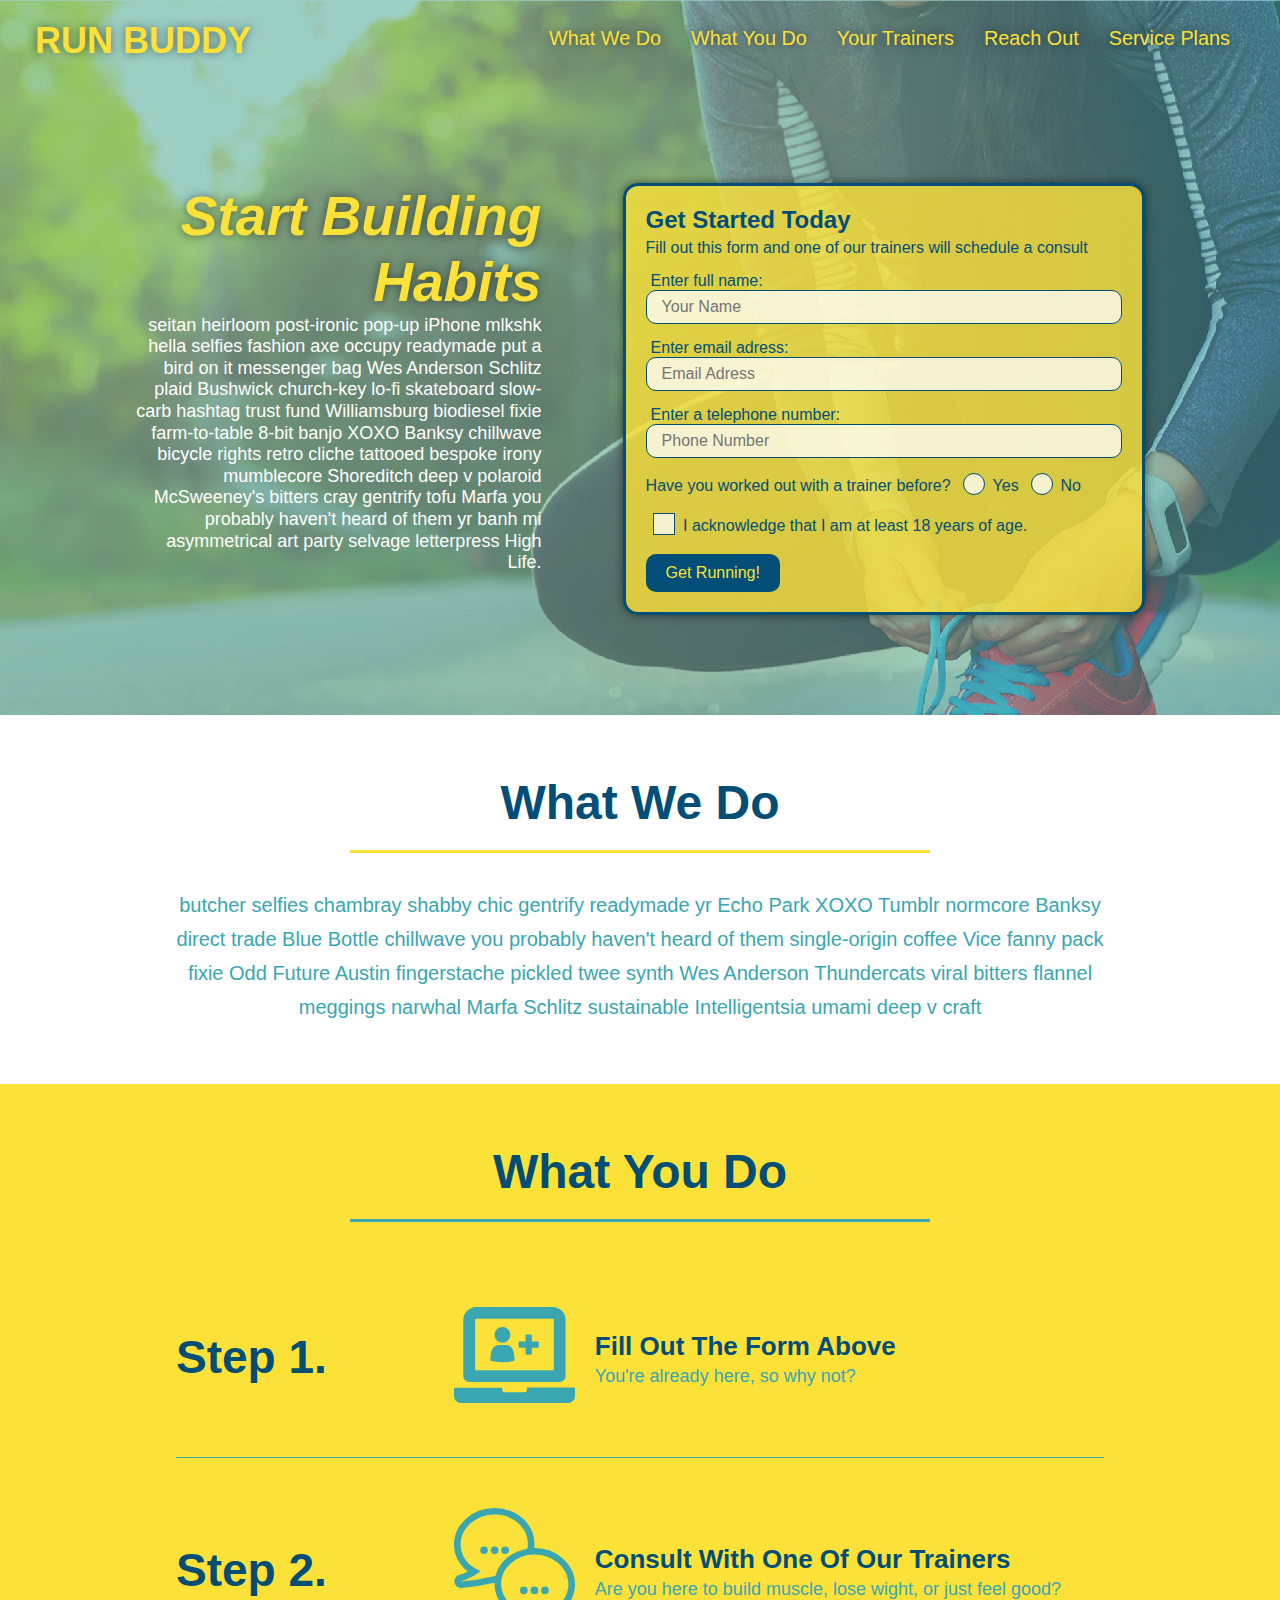
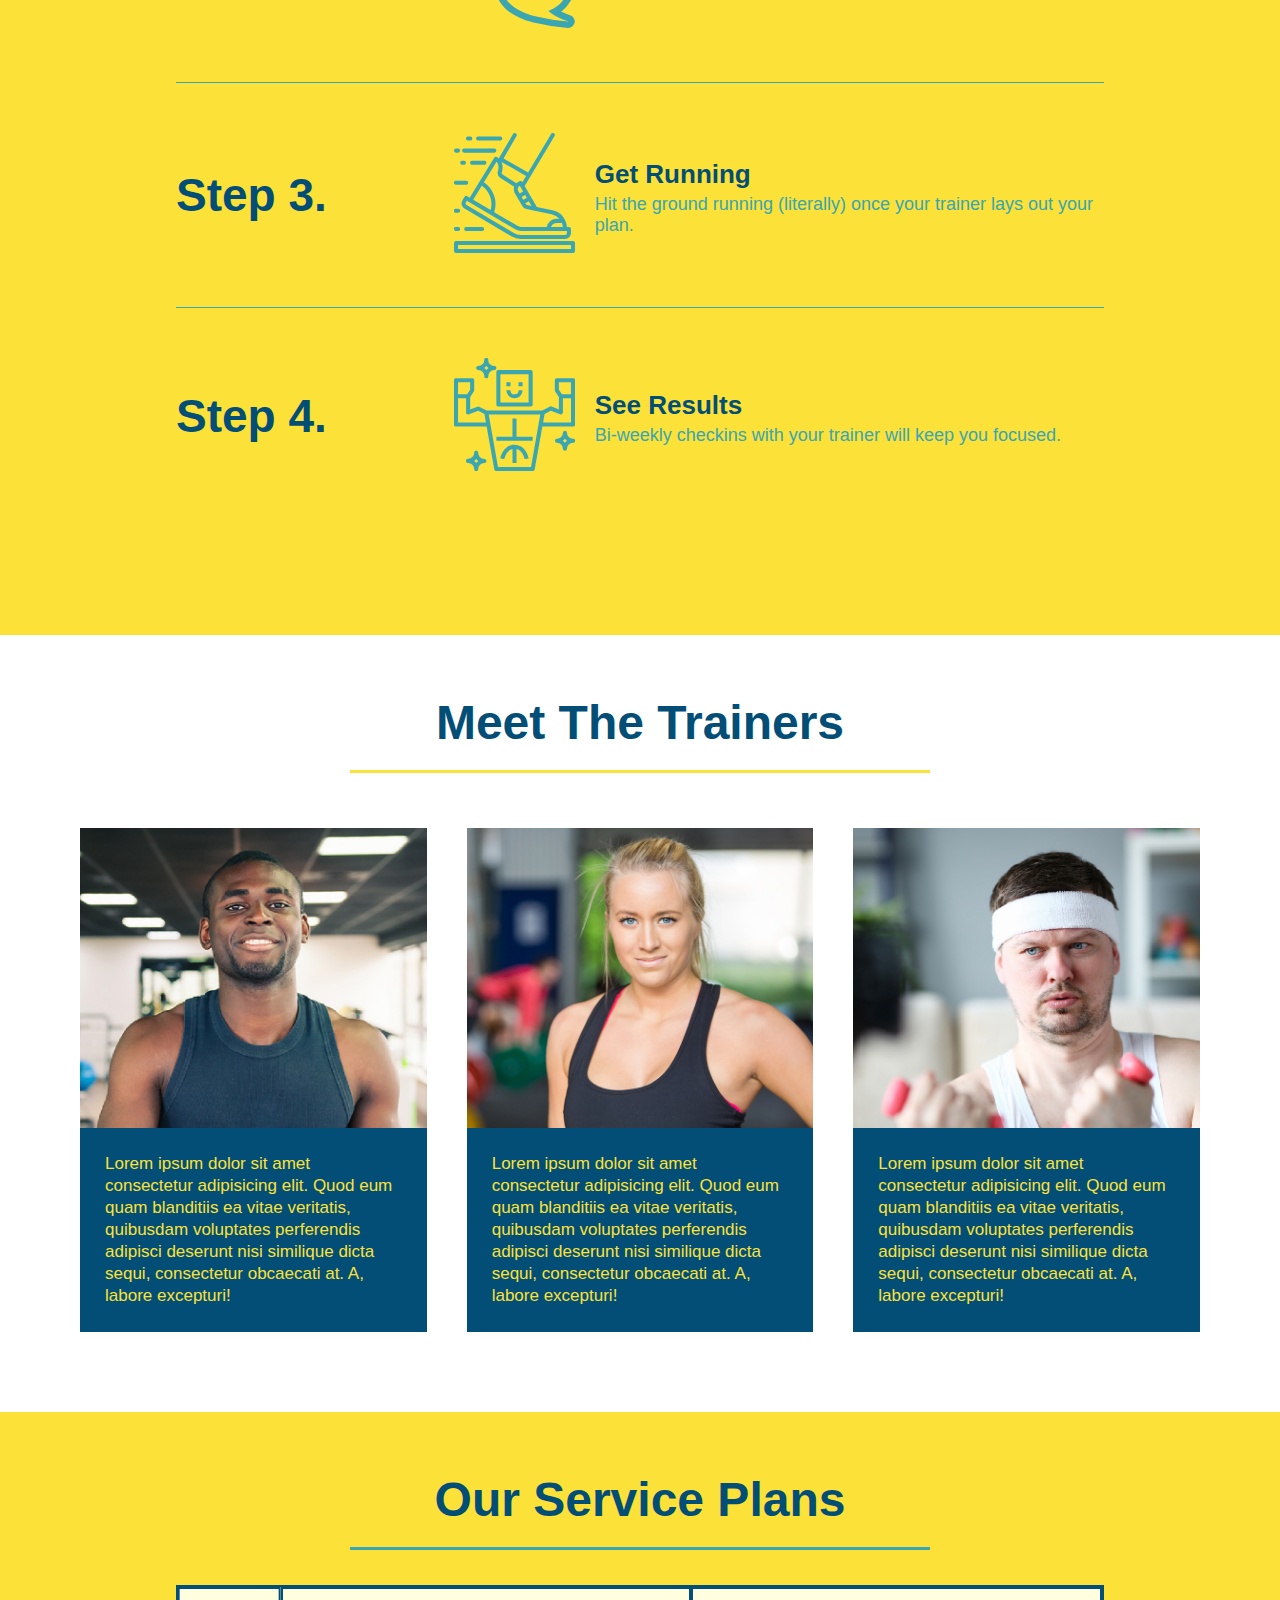
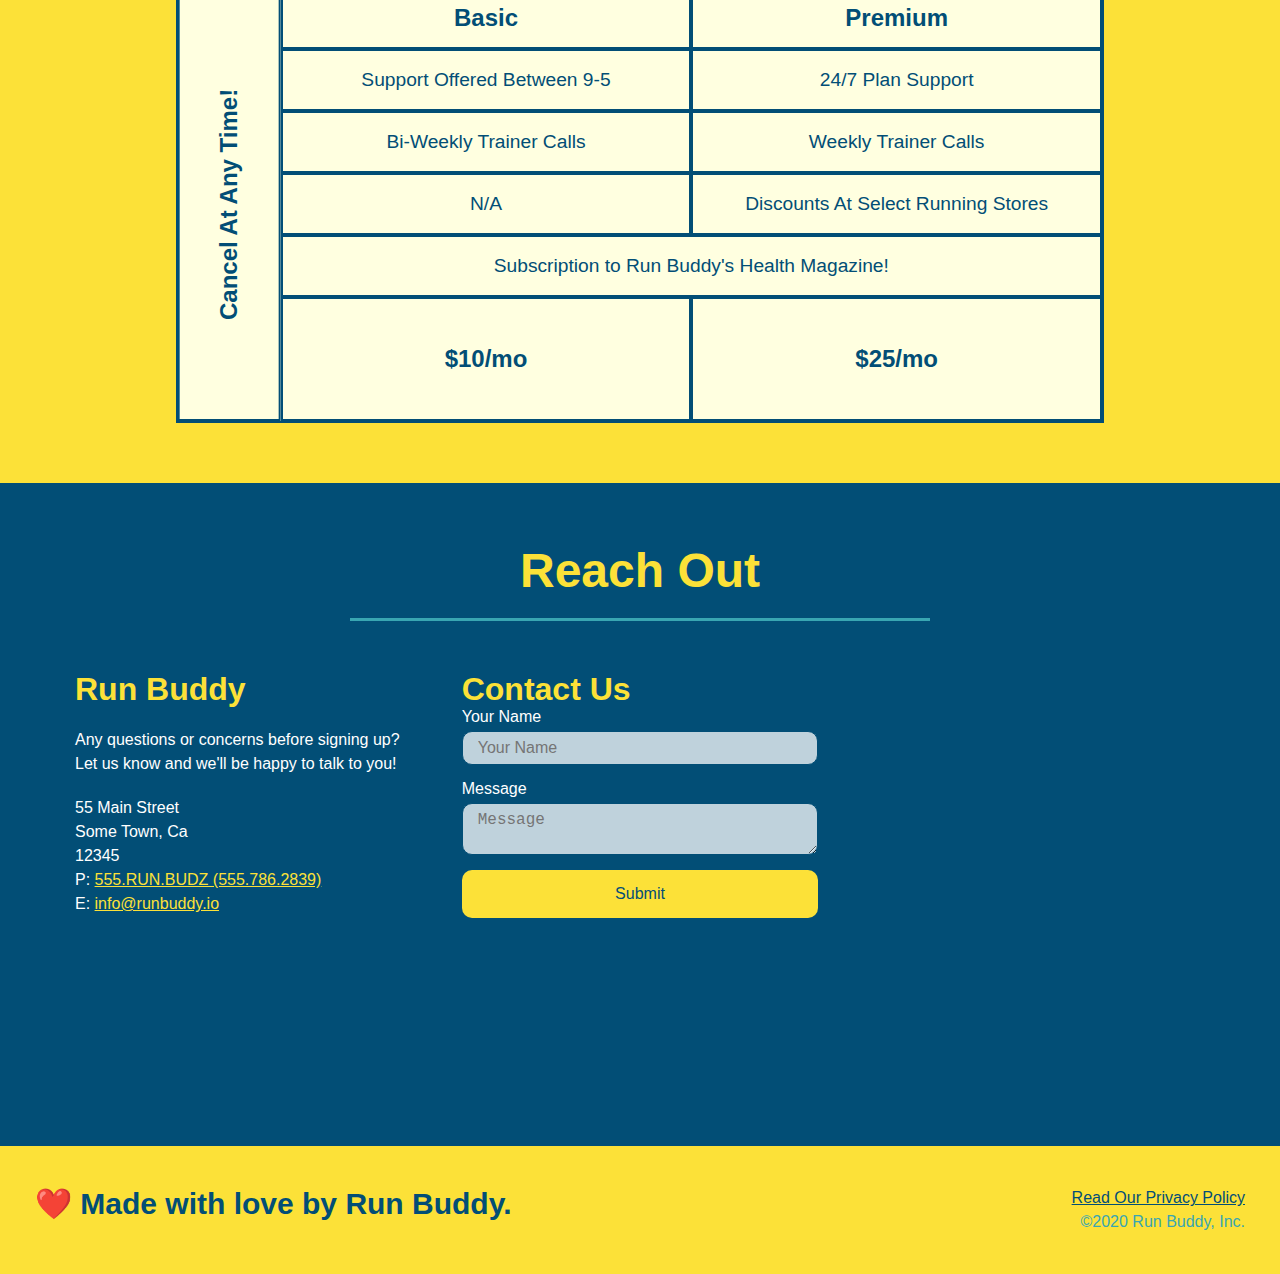
<file: index.html>
<!DOCTYPE html>
<html lang="en">
    <head>
        <meta charset="UTF-8" />
        <meta name="viewport" content="width=device-width, initial-scale=1.0" />
        <link rel="stylesheet" href="./assets/css/style.css" />
        <title>Run Buddy</title>
    </head>
    <body>
        <!-- navigation -->
        <header>
            <h1>
                <a href="index.html">RUN BUDDY</a>
            </h1>
            <nav>
                <!-- Unordered list element-->
                <ul>
                    <!-- List item element -->
                    <li>
                        <!-- Anchor element -->
                        <a href="#what-we-do">What We Do</a>
                    </li>
                    <li>
                        <a href="#what-you-do">What You Do</a>
                    </li>
                    <li>
                        <a href="#your-trainers">Your Trainers</a>
                    </li>
                    <li>
                        <a href="#reach-out">Reach Out</a>
                    </li>
                    <li>
                        <a href="#service-plans">Service Plans</a>
                    </li>
                </ul>
            </nav>
        </header>

        <!-- hero/jumbotron -->
        <section class="hero">
            <div class="hero-cta">
                <h2>Start Building Habits</h2>
                <p>
                    seitan heirloom post-ironic pop-up iPhone mlkshk hella selfies fashion axe occupy readymade put a bird on it messenger bag Wes Anderson Schlitz plaid Bushwick church-key lo-fi skateboard slow-carb hashtag trust fund Williamsburg biodiesel fixie farm-to-table 8-bit banjo XOXO Banksy chillwave bicycle rights retro cliche tattooed bespoke irony mumblecore Shoreditch deep v polaroid McSweeney's bitters cray gentrify tofu Marfa you probably haven't heard of them yr banh mi asymmetrical art party selvage letterpress High Life.
                </p>
            </div>

            <div class="hero-form">
                <h3>Get Started Today</h3>
                <p>Fill out this form and one of our trainers will schedule a consult</p>
                <form>
                  <label for="name">Enter full name:</label>
                  <input type="text" placeholder="Your Name" name="name" id="name" class="form-input" />
                  <label for="email">Enter email adress:</label>
                  <input type="email" placeholder="Email Adress" name="email" id="email" class="form-input" />
                  <label for="phone">Enter a telephone number:</label>
                  <input type="tel" placeholder="Phone Number" name="phone" id="phone" class="form-input"/>
                  <p>
                    Have you worked out with a trainer before?
                    <span class="radio-wrapper">
                        <input type="radio" name="trainer-confirm" id="trainer-yes" />
                        <label for="trainer-yes">Yes</label> 
                    </span>
                    <span class="radio-wrapper">
                        <input type="radio" name="trainer-confirm" id="trainer-no" />
                        <label for="trainer-no">No</label>
                    </span>
                  </p>
                  <p>
                    <span class="checkbox-wrapper">
                        <input type="checkbox" name="age-confirm" id="checkbox" />
                        <label for="checkbox">I acknowledge that I am at least 18 years of age.</label>
                    </span>
                </p>
                <button type="submit">
                    Get Running!
                </button>
            </form>
            </div>
        </section>
        <!-- end header -->

        <!-- "what we do" section -->
        <section id="what-we-do" class="intro">
            <div class="flex-row">
                <h2 class="section-title primary-border">
                    What We Do
                </h2>
            </div>
            <div class="flex-row">
                <p>
                    butcher selfies chambray shabby chic gentrify readymade yr Echo Park XOXO Tumblr normcore Banksy direct trade Blue Bottle chillwave you probably haven't heard of them single-origin coffee Vice fanny pack fixie Odd Future Austin fingerstache pickled twee synth Wes Anderson Thundercats viral bitters flannel meggings narwhal Marfa Schlitz sustainable Intelligentsia umami deep v craft
                </p>
            </div>
        </section>
        <!-- end "what we do" -->
        
        <!-- "what you do" section -->
        <section id="what-you-do" class="steps">
            <div class="flex-row">
                <h2 class="section-title secondary-border">
                    What You Do
                </h2>
            </div>

            <div class="step">
                <h3>Step 1.</h3>
                <div class="step-info">
                    <div class="step-img">
                      <img src="./assets/images/step-1.svg" alt="" />
                    </div>  
                    <div class="step-text">
                        <h4>Fill Out The Form Above</h4>
                        <p>You're already here, so why not?</p>
                    </div>
                </div>
            </div>

            <div class="step">
                <h3>Step 2.</h3>
                <div class="step-info">
                    <div class="step-img">
                        <img src="./assets/images/step-2.svg" alt="" />
                    </div>  
                    <div class="step-text">
                        <h4>Consult With One Of Our Trainers</h4>
                        <p>Are you here to build muscle, lose wight, or just feel good?</p>
                    </div>
                </div>
            </div>

            <div class="step">
                <h3>Step 3.</h3>
                <div class="step-info">
                    <div class="step-img">
                        <img src="./assets/images/step-3.svg" alt="" />
                    </div>  
                    <div class="step-text">
                        <h4>Get Running</h4>
                        <p>Hit the ground running (literally) once your trainer lays out your plan.</p>
                    </div>
                </div>
            </div>

            <div class="step">
                <h3>Step 4.</h3>
                <div class="step-info">
                    <div class="step-img">
                        <img src="./assets/images/step-4.svg" alt="" />
                    </div>  
                    <div class="step-text">
                        <h4>See Results</h4>
                        <p>Bi-weekly checkins with your trainer will keep you focused.</p>
                    </div>
                </div>
            </div>
        </section>
        <!-- end "what you do" -->

        <!-- "meet the trainers" section-->
        <section id="your-trainers">
            <div class="flex-row">
                <h2 class="section-title primary-border">
                    Meet The Trainers
                </h2>
            </div>
        <div class="trainers">
            <!-- first trainer bio -->
            <article class="trainer">
                <div class="trainer-img trainer-1">
                    <div>
                        <h3>Arron Stephens</h3>
                        <h4>Speed / Strength</h4>
                    </div>
                </div>
                <div class="trainer-bio">
                    <h3>Arron Stephens</h3>
                    <h4>Speed / Strength</h4>
                    <p>Lorem ipsum dolor sit amet consectetur adipisicing elit. Quod eum quam blanditiis ea vitae veritatis, quibusdam voluptates perferendis adipisci deserunt nisi similique dicta sequi, consectetur obcaecati at. A, labore excepturi!</p>
                </div>
            </article>
            <!-- second trainer bio -->
            <article class="trainer">
                <div class="trainer-img trainer-2">
                    <div>
                        <h3>Joanna Gill</h3>
                        <h4>Endurance</h4>
                    </div>
                </div>
                <div class="trainer-bio">
                    <h3>Joanna Gill</h3>
                    <h4>Endurance</h4>
                    <p>Lorem ipsum dolor sit amet consectetur adipisicing elit. Quod eum quam blanditiis ea vitae veritatis, quibusdam voluptates perferendis adipisci deserunt nisi similique dicta sequi, consectetur obcaecati at. A, labore excepturi!</p>
                </div>
            </article>
            <!-- third trainer bio -->
            <article class="trainer">
                <div class="trainer-img trainer-3">
                    <div>
                        <h3>Harry "the Headband" Smith</h3>
                        <h4>Strength</h4>
                    </div>
                </div>
                <div class="trainer-bio">
                    <h3>Harry "the Headband" Smith</h3>
                    <h4>Strength</h4>
                    <p>Lorem ipsum dolor sit amet consectetur adipisicing elit. Quod eum quam blanditiis ea vitae veritatis, quibusdam voluptates perferendis adipisci deserunt nisi similique dicta sequi, consectetur obcaecati at. A, labore excepturi!</p>
                </div>
            </article>
        </div>
        </section>
        <!-- end "meet the trainers" -->

        <!-- "service plan" section -->
        <section id="service-plans" class="services">
            <h2 class="section-title secondary-border">
                Our Service Plans
            </h2>
            <div class="service-grid-wrapper">
                <div class="service-grid-container">
                    <!-- Headers -->
                    <div class="service-grid-item grid-head basic">
                        Basic
                    </div>

                    <div class="service-grid-item grid-head premium">
                        Premium
                    </div>

                    <!-- Body -->
                    <div class="service-grid-item basic">
                        Support Offered Between 9-5
                    </div>

                    <div class="service-grid-item premium">
                        24/7 Plan Support
                    </div>
                      
                    <div class="service-grid-item basic">
                        Bi-Weekly Trainer Calls
                    </div>
                      
                    <div class="service-grid-item premium">
                        Weekly Trainer Calls
                    </div>
                      
                    <div class="service-grid-item basic">
                        N/A
                    </div>
                      
                    <div class="service-grid-item premium">
                        Discounts At Select Running Stores
                    </div>
                      
                    <div class="service-grid-item both">
                        Subscription to Run Buddy's Health Magazine!
                    </div>
                      
                    <div class="service-grid-item grid-price basic">
                        $10/mo
                    </div>
                    
                    <div class="service-grid-item grid-price premium">
                        $25/mo
                    </div>
                      
                    <div class="service-grid-item cancel">
                        Cancel At Any Time!
                    </div>
                      

                </div> <!-- div service-grid-container -->
            </div> <!-- div service-grid-wrapper -->
        </section>

        <!-- "reach out" section-->
        <section id="reach-out" class="info">
            <div class="flex-row">
                <h2 class="section-title secondary-border">
                    Reach Out
                </h2>
            </div>
            
            <div class="contact-info">
                <div>
                  <h3>Run Buddy</h3>
                  <p>
                    Any questions or concerns before signing up?
                    <br />
                    Let us know and we'll be happy to talk to you!
                  </p>
              
                  <address>
                    55 Main Street <br />
                    Some Town, Ca <br />
                    12345 <br />
                    P: <a href="tel:555.786.2839">555.RUN.BUDZ (555.786.2839)</a><br />
                    E: <a href="mailto://info@runbuddy.io">info@runbuddy.io</a>
                  </address>
                </div>

                <div class="contact-form">
                    <h3>Contact Us</h3>
                    <form>
                      <label for="contact-name">Your Name</label>
                      <input type="text" id="contact-name" placeholder="Your Name" />
                
                      <label for="contact-message">Message</label>
                      <textarea id="contact-message" placeholder="Message"></textarea>
                
                      <button type="submit">Submit</button>
                    </form>
                  </div>
                
                  <iframe
                    src="https://www.google.com/maps/embed?pb=!1m14!1m12!1m3!1d12182.30520634488!2d-74.0652613!3d40.2407219!2m3!1f0!2f0!3f0!3m2!1i1024!2i768!4f13.1!5e0!3m2!1sen!2sus!4v1561060983193!5m2!1sen!2sus"
                    frameborder="0" style="border:0" allowfullscreen></iframe>
                </div>
        </section>
        <!-- end "reach out" -->

        <!-- footer -->
        <footer>
            <h2>❤️ Made with love by Run Buddy.</h2>
            <div>
                <a href="./privacy-policy.html">Read Our Privacy Policy</a><br />
                &copy;2020 Run Buddy, Inc.
            </div>
        </footer>
        <!-- footer end -->
    </body>
</html>
</file>
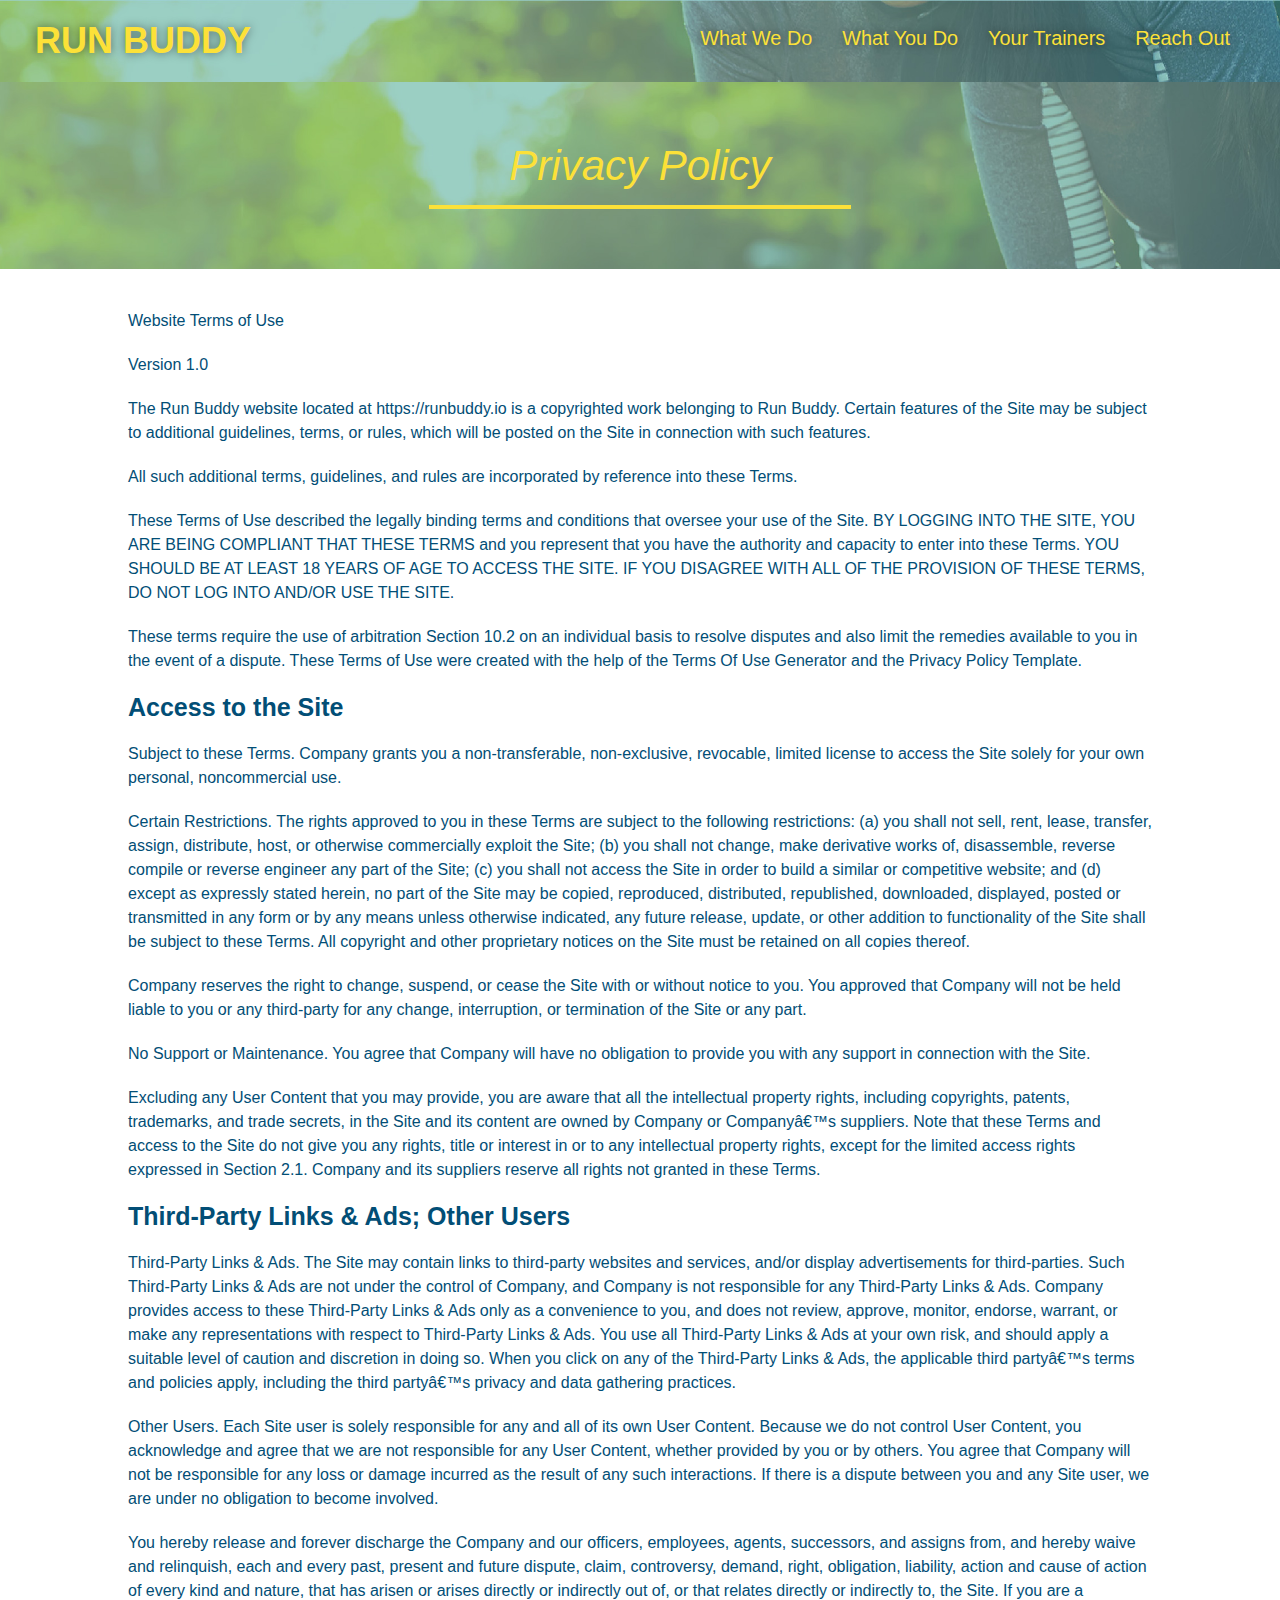
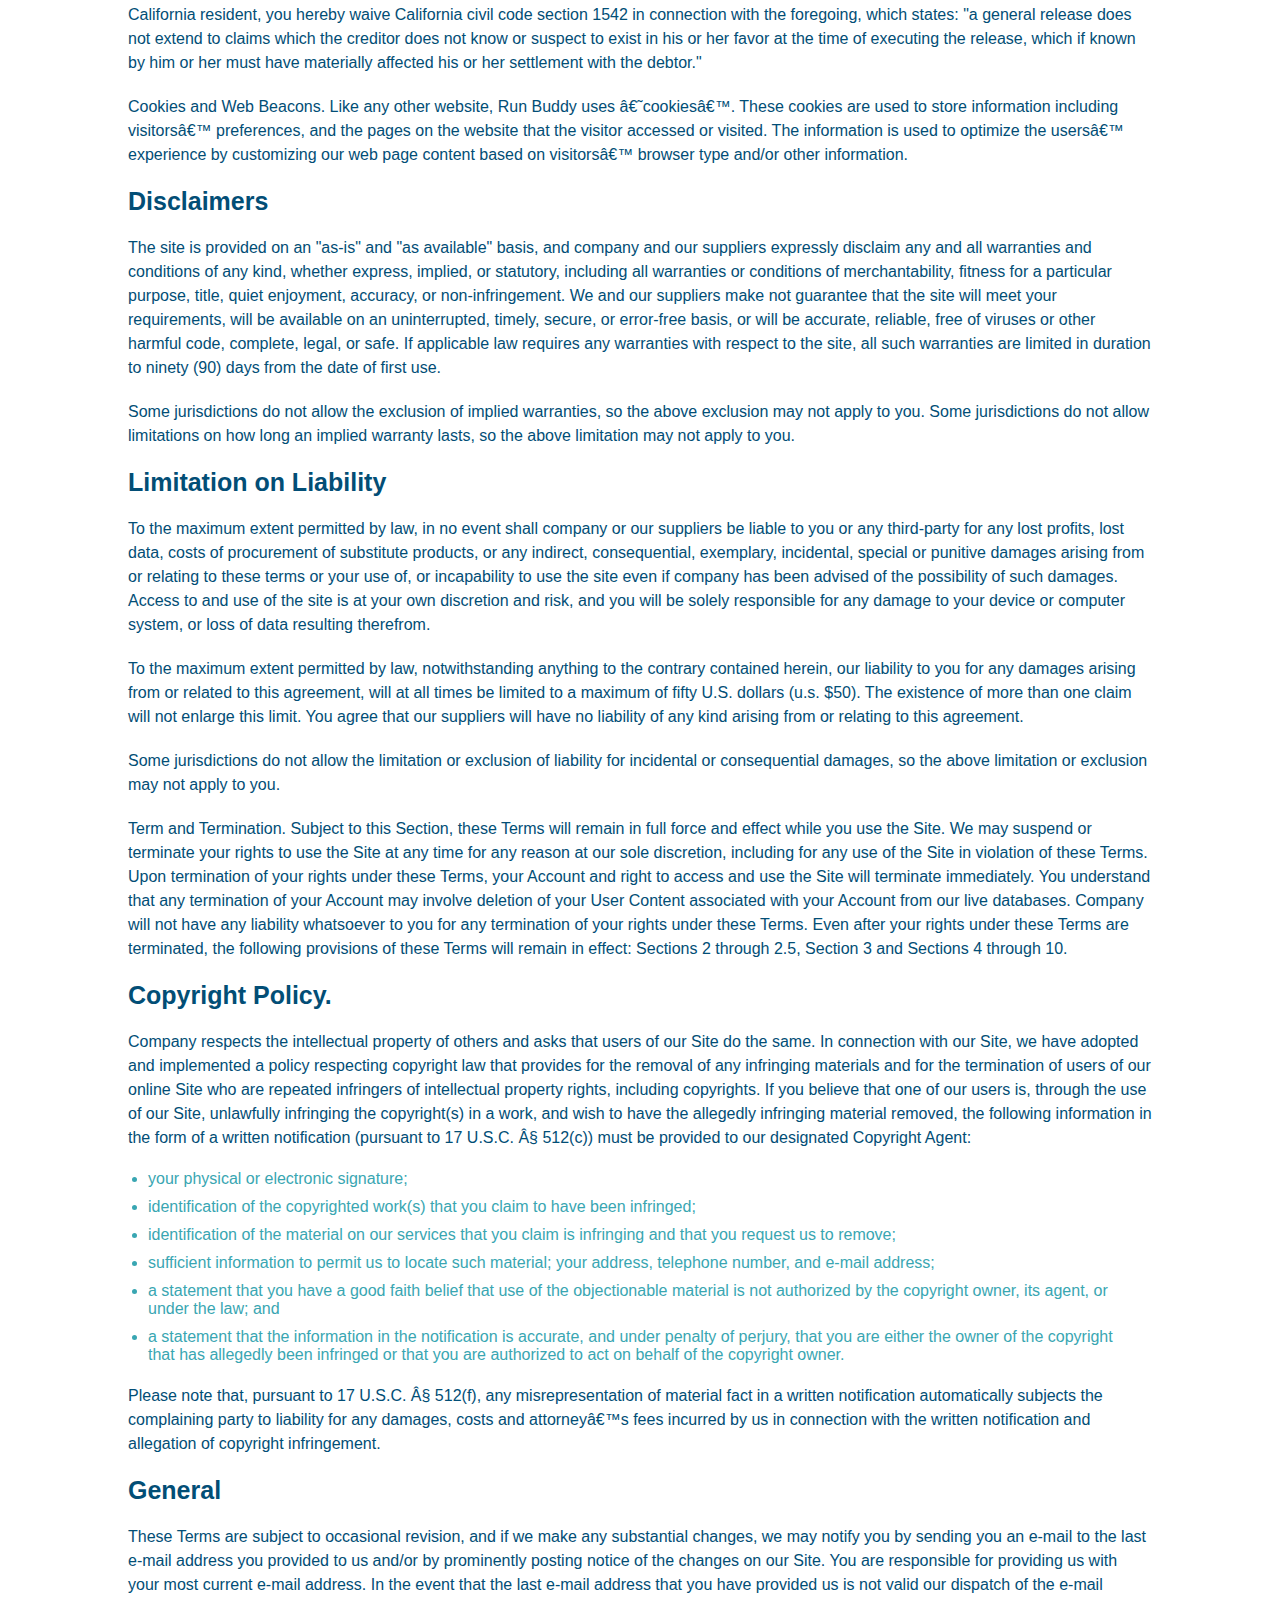
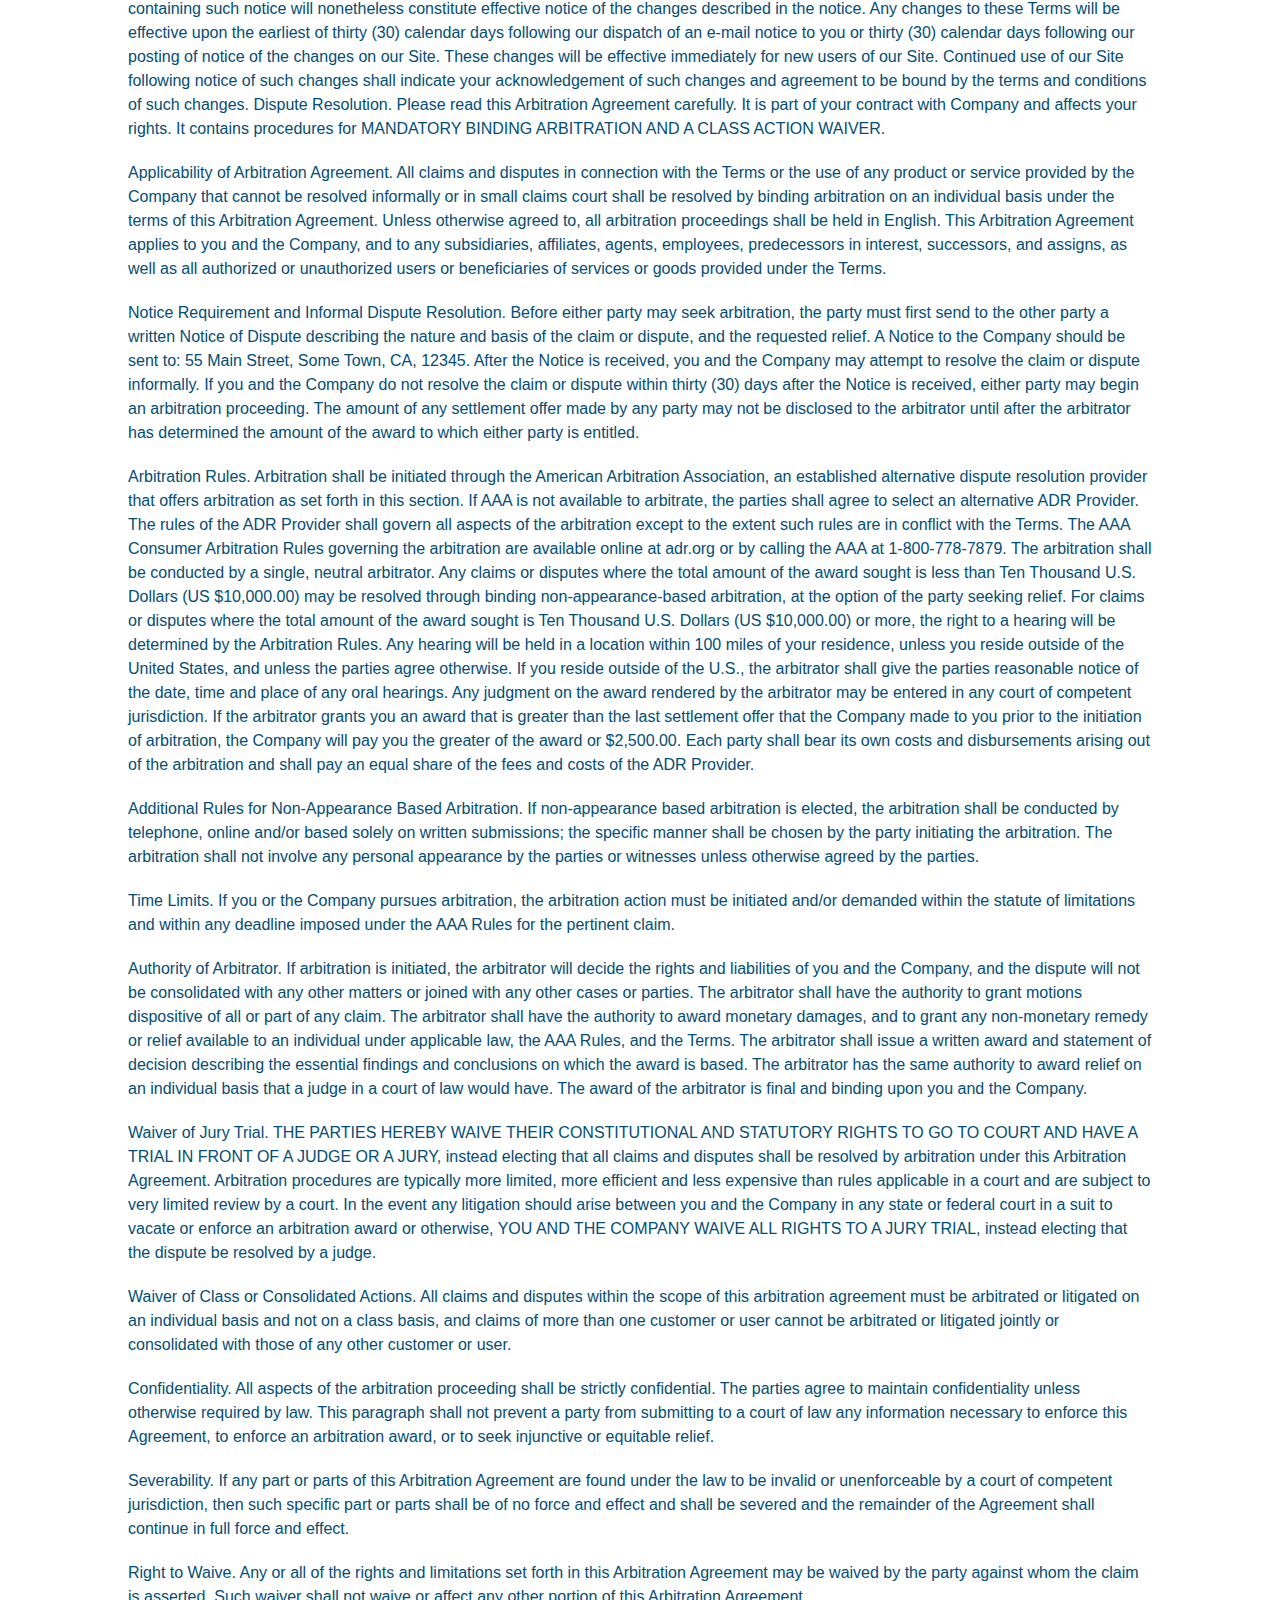
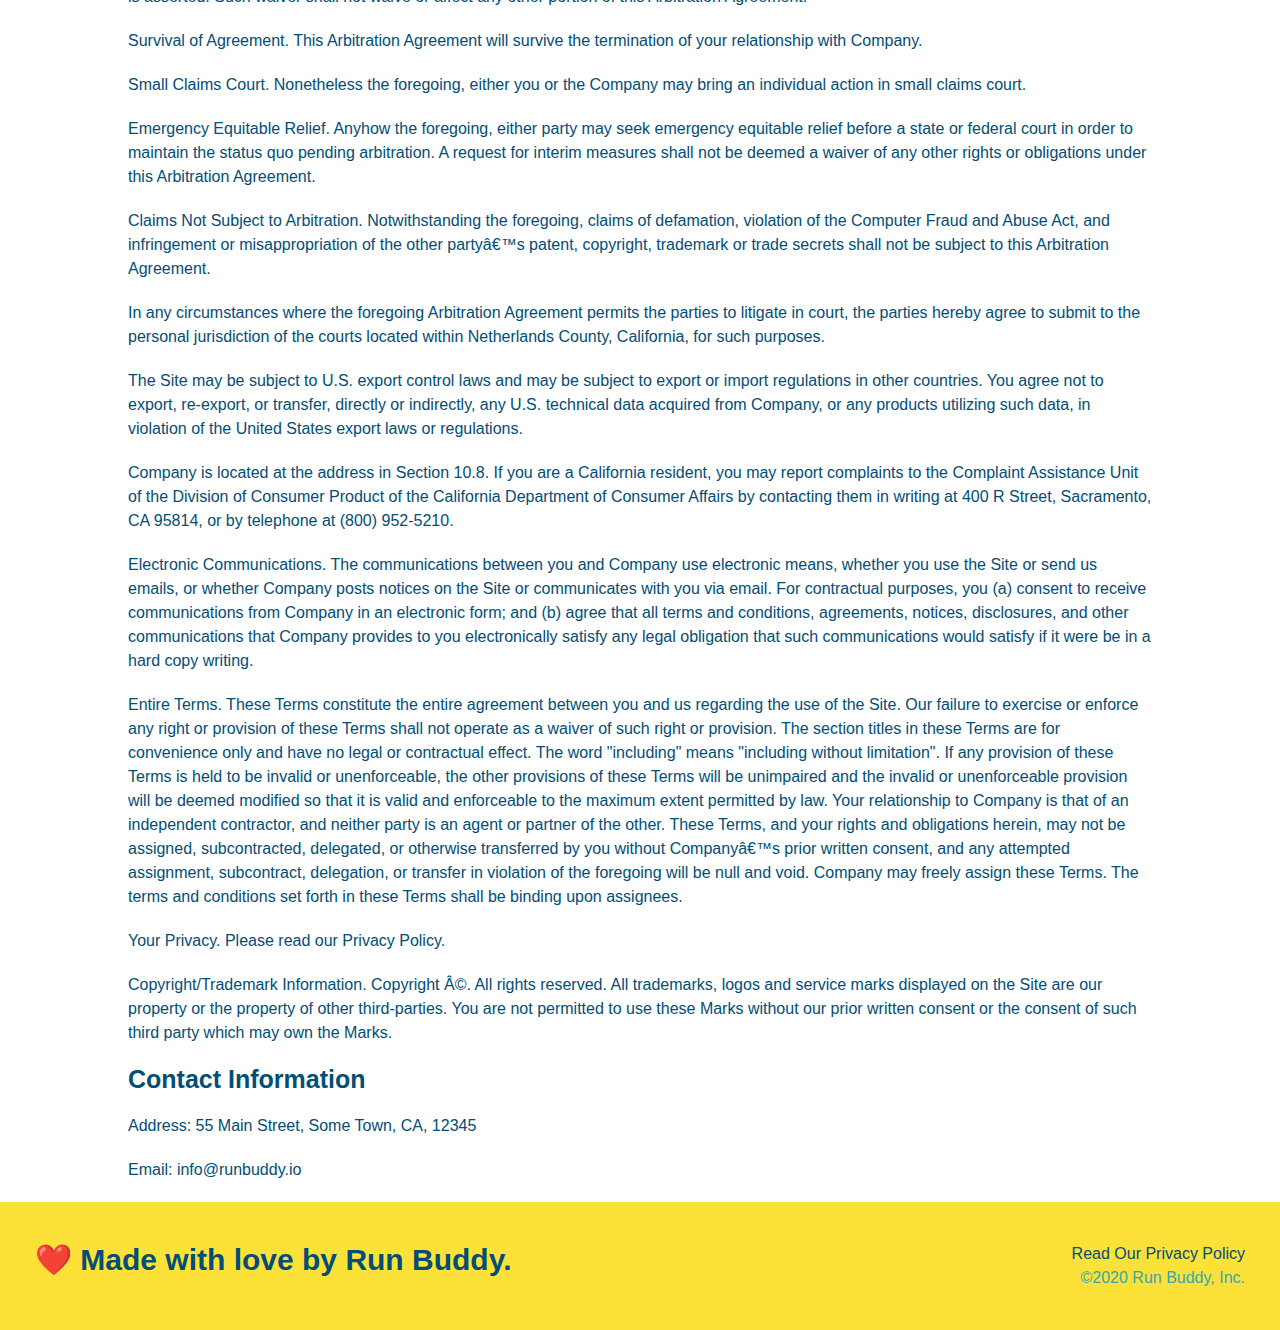
<file: privacy-policy.html>
<!DOCTYPE html>
<html lang="en">
<head>
    <meta charset="UTF-8">
    <meta name="viewport" content="width=device-width, initial-scale=1.0" />
    <title>Privacy Policy - Run Buddy</title>
    <link rel="stylesheet" href="./assets/css/style.css" />
    <link rel="stylesheet" href="./assets/css/secondary-styles.css" />
</head>
<body>
    <!-- navigation -->
    <header>
        <h1>
            <a href="/">RUN BUDDY</a>
        </h1>
        <nav>
            <!-- Unordered list element-->
            <ul>
                <!-- List item element -->
                <li>
                    <!-- Anchor element -->
                    <a href="./index.html#what-we-do">What We Do</a>
                </li>
                <li>
                    <a href="./index.html#what-you-do">What You Do</a>
                </li>
                <li>
                    <a href="./index.html#your-trainers">Your Trainers</a>
                </li>
                <li>
                    <a href="./index.html#reach-out">Reach Out</a>
                </li>
            </ul>
        </nav>
    </header>

    <section class="hero">
        <h2 class="page-title">
            Privacy Policy
        </h2>
    </section>
    <article class="secondary-content">

      <p>
        Website Terms of Use
      </p>

      <p>
        Version 1.0
      </p>

      <p>
        The Run Buddy website located at https://runbuddy.io is a copyrighted work belonging to Run Buddy. Certain
        features of the Site may be subject to additional guidelines, terms, or rules, which will be posted on the Site
        in connection with such features.
      </p>

      <p>
        All such additional terms, guidelines, and rules are incorporated by reference into these Terms.
      </p>

      <p>
        These Terms of Use described the legally binding terms and conditions that oversee your use of the Site. BY
        LOGGING INTO THE SITE, YOU ARE BEING COMPLIANT THAT THESE TERMS and you represent that you have the authority
        and capacity to enter into these Terms. YOU SHOULD BE AT LEAST 18 YEARS OF AGE TO ACCESS THE SITE. IF YOU
        DISAGREE WITH ALL OF THE PROVISION OF THESE TERMS, DO NOT LOG INTO AND/OR USE THE SITE.
      </p>

      <p>
        These terms require the use of arbitration Section 10.2 on an individual basis to resolve disputes and also
        limit the remedies available to you in the event of a dispute. These Terms of Use were created with the help of
        the Terms Of Use Generator and the Privacy Policy Template.
      </p>

      <h3>
        Access to the Site
      </h3>

      <p>
        Subject to these Terms. Company grants you a non-transferable, non-exclusive, revocable, limited license to
        access the Site solely for your own personal, noncommercial use.
      </p>

      <p>
        Certain Restrictions. The rights approved to you in these Terms are subject to the following restrictions: (a)
        you shall not sell, rent, lease, transfer, assign, distribute, host, or otherwise commercially exploit the Site;
        (b) you shall not change, make derivative works of, disassemble, reverse compile or reverse engineer any part of
        the Site; (c) you shall not access the Site in order to build a similar or competitive website; and (d) except
        as expressly stated herein, no part of the Site may be copied, reproduced, distributed, republished, downloaded,
        displayed, posted or transmitted in any form or by any means unless otherwise indicated, any future release,
        update, or other addition to functionality of the Site shall be subject to these Terms. All copyright and other
        proprietary notices on the Site must be retained on all copies thereof.
      </p>

      <p>
        Company reserves the right to change, suspend, or cease the Site with or without notice to you. You approved
        that Company will not be held liable to you or any third-party for any change, interruption, or termination of
        the Site or any part.
      </p>

      <p>
        No Support or Maintenance. You agree that Company will have no obligation to provide you with any support in
        connection with the Site.
      </p>

      <p>
        Excluding any User Content that you may provide, you are aware that all the intellectual property rights,
        including copyrights, patents, trademarks, and trade secrets, in the Site and its content are owned by Company
        or Companyâ€™s suppliers. Note that these Terms and access to the Site do not give you any rights, title or
        interest in or to any intellectual property rights, except for the limited access rights expressed in Section
        2.1. Company and its suppliers reserve all rights not granted in these Terms.
      </p>

      <h3>
        Third-Party Links & Ads; Other Users
      </h3>

      <p>
        Third-Party Links & Ads. The Site may contain links to third-party websites and services, and/or display
        advertisements for third-parties. Such Third-Party Links & Ads are not under the control of Company, and Company
        is not responsible for any Third-Party Links & Ads. Company provides access to these Third-Party Links & Ads
        only as a convenience to you, and does not review, approve, monitor, endorse, warrant, or make any
        representations with respect to Third-Party Links & Ads. You use all Third-Party Links & Ads at your own risk,
        and should apply a suitable level of caution and discretion in doing so. When you click on any of the
        Third-Party Links & Ads, the applicable third partyâ€™s terms and policies apply, including the third partyâ€™s
        privacy and data gathering practices.
      </p>

      <p>
        Other Users. Each Site user is solely responsible for any and all of its own User Content. Because we do not
        control User Content, you acknowledge and agree that we are not responsible for any User Content, whether
        provided by you or by others. You agree that Company will not be responsible for any loss or damage incurred as
        the result of any such interactions. If there is a dispute between you and any Site user, we are under no
        obligation to become involved.
      </p>

      <p>
        You hereby release and forever discharge the Company and our officers, employees, agents, successors, and
        assigns from, and hereby waive and relinquish, each and every past, present and future dispute, claim,
        controversy, demand, right, obligation, liability, action and cause of action of every kind and nature, that has
        arisen or arises directly or indirectly out of, or that relates directly or indirectly to, the Site. If you are
        a California resident, you hereby waive California civil code section 1542 in connection with the foregoing,
        which states: "a general release does not extend to claims which the creditor does not know or suspect to exist
        in his or her favor at the time of executing the release, which if known by him or her must have materially
        affected his or her settlement with the debtor."
      </p>

      <p>
        Cookies and Web Beacons. Like any other website, Run Buddy uses â€˜cookiesâ€™. These cookies are used to store
        information including visitorsâ€™ preferences, and the pages on the website that the visitor accessed or visited.
        The information is used to optimize the usersâ€™ experience by customizing our web page content based on visitorsâ€™
        browser type and/or other information.
      </p>

      <h3>
        Disclaimers
      </h3>

      <p>
        The site is provided on an "as-is" and "as available" basis, and company and our suppliers expressly disclaim
        any and all warranties and conditions of any kind, whether express, implied, or statutory, including all
        warranties or conditions of merchantability, fitness for a particular purpose, title, quiet enjoyment, accuracy,
        or non-infringement. We and our suppliers make not guarantee that the site will meet your requirements, will be
        available on an uninterrupted, timely, secure, or error-free basis, or will be accurate, reliable, free of
        viruses or other harmful code, complete, legal, or safe. If applicable law requires any warranties with respect
        to the site, all such warranties are limited in duration to ninety (90) days from the date of first use.
      </p>

      <p>
        Some jurisdictions do not allow the exclusion of implied warranties, so the above exclusion may not apply to
        you. Some jurisdictions do not allow limitations on how long an implied warranty lasts, so the above limitation
        may not apply to you.
      </p>

      <h3>
        Limitation on Liability
      </h3>

      <p>
        To the maximum extent permitted by law, in no event shall company or our suppliers be liable to you or any
        third-party for any lost profits, lost data, costs of procurement of substitute products, or any indirect,
        consequential, exemplary, incidental, special or punitive damages arising from or relating to these terms or
        your use of, or incapability to use the site even if company has been advised of the possibility of such
        damages. Access to and use of the site is at your own discretion and risk, and you will be solely responsible
        for any damage to your device or computer system, or loss of data resulting therefrom.
      </p>

      <p>
        To the maximum extent permitted by law, notwithstanding anything to the contrary contained herein, our liability
        to you for any damages arising from or related to this agreement, will at all times be limited to a maximum of
        fifty U.S. dollars (u.s. $50). The existence of more than one claim will not enlarge this limit. You agree that
        our suppliers will have no liability of any kind arising from or relating to this agreement.
      </p>

      <p>
        Some jurisdictions do not allow the limitation or exclusion of liability for incidental or consequential
        damages, so the above limitation or exclusion may not apply to you.
      </p>

      <p>
        Term and Termination. Subject to this Section, these Terms will remain in full force and effect while you use
        the Site. We may suspend or terminate your rights to use the Site at any time for any reason at our sole
        discretion, including for any use of the Site in violation of these Terms. Upon termination of your rights under
        these Terms, your Account and right to access and use the Site will terminate immediately. You understand that
        any termination of your Account may involve deletion of your User Content associated with your Account from our
        live databases. Company will not have any liability whatsoever to you for any termination of your rights under
        these Terms. Even after your rights under these Terms are terminated, the following provisions of these Terms
        will remain in effect: Sections 2 through 2.5, Section 3 and Sections 4 through 10.
      </p>

      <h3>
        Copyright Policy.
      </h3>

      <p>
        Company respects the intellectual property of others and asks that users of our Site do the same. In connection
        with our Site, we have adopted and implemented a policy respecting copyright law that provides for the removal
        of any infringing materials and for the termination of users of our online Site who are repeated infringers of
        intellectual property rights, including copyrights. If you believe that one of our users is, through the use of
        our Site, unlawfully infringing the copyright(s) in a work, and wish to have the allegedly infringing material
        removed, the following information in the form of a written notification (pursuant to 17 U.S.C. Â§ 512(c)) must
        be provided to our designated Copyright Agent:
      </p>

      <ul>
        <li>
          your physical or electronic signature;
        </li>
        <li>
          identification of the copyrighted work(s) that you claim to have been infringed;
        </li>
        <li>
          identification of the material on our services that you claim is infringing and that you request us to remove;
        </li>
        <li>
          sufficient information to permit us to locate such material; your address, telephone number, and e-mail
          address;
        </li>
        <li>
          a statement that you have a good faith belief that use of the objectionable material is not authorized by the
          copyright owner, its agent, or under the law; and
        </li>
        <li>
          a statement that the information in the notification is accurate, and under penalty of perjury, that you are
          either the owner of the copyright that has allegedly been infringed or that you are authorized to act on
          behalf of the copyright owner.
        </li>
      </ul>

      <p>
        Please note that, pursuant to 17 U.S.C. Â§ 512(f), any misrepresentation of material fact in a written
        notification automatically subjects the complaining party to liability for any damages, costs and attorneyâ€™s
        fees incurred by us in connection with the written notification and allegation of copyright infringement.
      </p>

      <h3>
        General
      </h3>

      <p>
        These Terms are subject to occasional revision, and if we make any substantial changes, we may notify you by
        sending you an e-mail to the last e-mail address you provided to us and/or by prominently posting notice of the
        changes on our Site. You are responsible for providing us with your most current e-mail address. In the event
        that the last e-mail address that you have provided us is not valid our dispatch of the e-mail containing such
        notice will nonetheless constitute effective notice of the changes described in the notice. Any changes to these
        Terms will be effective upon the earliest of thirty (30) calendar days following our dispatch of an e-mail
        notice to you or thirty (30) calendar days following our posting of notice of the changes on our Site. These
        changes will be effective immediately for new users of our Site. Continued use of our Site following notice of
        such changes shall indicate your acknowledgement of such changes and agreement to be bound by the terms and
        conditions of such changes. Dispute Resolution. Please read this Arbitration Agreement carefully. It is part of
        your contract with Company and affects your rights. It contains procedures for MANDATORY BINDING ARBITRATION AND
        A CLASS ACTION WAIVER.
      </p>

      <p>
        Applicability of Arbitration Agreement. All claims and disputes in connection with the Terms or the use of any
        product or service provided by the Company that cannot be resolved informally or in small claims court shall be
        resolved by binding arbitration on an individual basis under the terms of this Arbitration Agreement. Unless
        otherwise agreed to, all arbitration proceedings shall be held in English. This Arbitration Agreement applies to
        you and the Company, and to any subsidiaries, affiliates, agents, employees, predecessors in interest,
        successors, and assigns, as well as all authorized or unauthorized users or beneficiaries of services or goods
        provided under the Terms.
      </p>

      <p>
        Notice Requirement and Informal Dispute Resolution. Before either party may seek arbitration, the party must
        first send to the other party a written Notice of Dispute describing the nature and basis of the claim or
        dispute, and the requested relief. A Notice to the Company should be sent to: 55 Main Street, Some Town, CA,
        12345. After the Notice is received, you and the Company may attempt to resolve the claim or dispute informally.
        If you and the Company do not resolve the claim or dispute within thirty (30) days after the Notice is received,
        either party may begin an arbitration proceeding. The amount of any settlement offer made by any party may not
        be disclosed to the arbitrator until after the arbitrator has determined the amount of the award to which either
        party is entitled.
      </p>

      <p>
        Arbitration Rules. Arbitration shall be initiated through the American Arbitration Association, an established
        alternative dispute resolution provider that offers arbitration as set forth in this section. If AAA is not
        available to arbitrate, the parties shall agree to select an alternative ADR Provider. The rules of the ADR
        Provider shall govern all aspects of the arbitration except to the extent such rules are in conflict with the
        Terms. The AAA Consumer Arbitration Rules governing the arbitration are available online at adr.org or by
        calling the AAA at 1-800-778-7879. The arbitration shall be conducted by a single, neutral arbitrator. Any
        claims or disputes where the total amount of the award sought is less than Ten Thousand U.S. Dollars (US
        $10,000.00) may be resolved through binding non-appearance-based arbitration, at the option of the party seeking
        relief. For claims or disputes where the total amount of the award sought is Ten Thousand U.S. Dollars (US
        $10,000.00) or more, the right to a hearing will be determined by the Arbitration Rules. Any hearing will be
        held in a location within 100 miles of your residence, unless you reside outside of the United States, and
        unless the parties agree otherwise. If you reside outside of the U.S., the arbitrator shall give the parties
        reasonable notice of the date, time and place of any oral hearings. Any judgment on the award rendered by the
        arbitrator may be entered in any court of competent jurisdiction. If the arbitrator grants you an award that is
        greater than the last settlement offer that the Company made to you prior to the initiation of arbitration, the
        Company will pay you the greater of the award or $2,500.00. Each party shall bear its own costs and
        disbursements arising out of the arbitration and shall pay an equal share of the fees and costs of the ADR
        Provider.
      </p>

      <p>
        Additional Rules for Non-Appearance Based Arbitration. If non-appearance based arbitration is elected, the
        arbitration shall be conducted by telephone, online and/or based solely on written submissions; the specific
        manner shall be chosen by the party initiating the arbitration. The arbitration shall not involve any personal
        appearance by the parties or witnesses unless otherwise agreed by the parties.
      </p>

      <p>
        Time Limits. If you or the Company pursues arbitration, the arbitration action must be initiated and/or demanded
        within the statute of limitations and within any deadline imposed under the AAA Rules for the pertinent claim.
      </p>

      <p>
        Authority of Arbitrator. If arbitration is initiated, the arbitrator will decide the rights and liabilities of
        you and the Company, and the dispute will not be consolidated with any other matters or joined with any other
        cases or parties. The arbitrator shall have the authority to grant motions dispositive of all or part of any
        claim. The arbitrator shall have the authority to award monetary damages, and to grant any non-monetary remedy
        or relief available to an individual under applicable law, the AAA Rules, and the Terms. The arbitrator shall
        issue a written award and statement of decision describing the essential findings and conclusions on which the
        award is based. The arbitrator has the same authority to award relief on an individual basis that a judge in a
        court of law would have. The award of the arbitrator is final and binding upon you and the Company.
      </p>

      <p>
        Waiver of Jury Trial. THE PARTIES HEREBY WAIVE THEIR CONSTITUTIONAL AND STATUTORY RIGHTS TO GO TO COURT AND HAVE
        A TRIAL IN FRONT OF A JUDGE OR A JURY, instead electing that all claims and disputes shall be resolved by
        arbitration under this Arbitration Agreement. Arbitration procedures are typically more limited, more efficient
        and less expensive than rules applicable in a court and are subject to very limited review by a court. In the
        event any litigation should arise between you and the Company in any state or federal court in a suit to vacate
        or enforce an arbitration award or otherwise, YOU AND THE COMPANY WAIVE ALL RIGHTS TO A JURY TRIAL, instead
        electing that the dispute be resolved by a judge.
      </p>

      <p>
        Waiver of Class or Consolidated Actions. All claims and disputes within the scope of this arbitration agreement
        must be arbitrated or litigated on an individual basis and not on a class basis, and claims of more than one
        customer or user cannot be arbitrated or litigated jointly or consolidated with those of any other customer or
        user.
      </p>

      <p>
        Confidentiality. All aspects of the arbitration proceeding shall be strictly confidential. The parties agree to
        maintain confidentiality unless otherwise required by law. This paragraph shall not prevent a party from
        submitting to a court of law any information necessary to enforce this Agreement, to enforce an arbitration
        award, or to seek injunctive or equitable relief.
      </p>

      <p>
        Severability. If any part or parts of this Arbitration Agreement are found under the law to be invalid or
        unenforceable by a court of competent jurisdiction, then such specific part or parts shall be of no force and
        effect and shall be severed and the remainder of the Agreement shall continue in full force and effect.
      </p>

      <p>
        Right to Waive. Any or all of the rights and limitations set forth in this Arbitration Agreement may be waived
        by the party against whom the claim is asserted. Such waiver shall not waive or affect any other portion of this
        Arbitration Agreement.
      </p>

      <p>
        Survival of Agreement. This Arbitration Agreement will survive the termination of your relationship with
        Company.
      </p>

      <p>
        Small Claims Court. Nonetheless the foregoing, either you or the Company may bring an individual action in small
        claims court.
      </p>

      <p>
        Emergency Equitable Relief. Anyhow the foregoing, either party may seek emergency equitable relief before a
        state or federal court in order to maintain the status quo pending arbitration. A request for interim measures
        shall not be deemed a waiver of any other rights or obligations under this Arbitration Agreement.
      </p>

      <p>
        Claims Not Subject to Arbitration. Notwithstanding the foregoing, claims of defamation, violation of the
        Computer Fraud and Abuse Act, and infringement or misappropriation of the other partyâ€™s patent, copyright,
        trademark or trade secrets shall not be subject to this Arbitration Agreement.
      </p>

      <p>
        In any circumstances where the foregoing Arbitration Agreement permits the parties to litigate in court, the
        parties hereby agree to submit to the personal jurisdiction of the courts located within Netherlands County,
        California, for such purposes.
      </p>

      <p>
        The Site may be subject to U.S. export control laws and may be subject to export or import regulations in other
        countries. You agree not to export, re-export, or transfer, directly or indirectly, any U.S. technical data
        acquired from Company, or any products utilizing such data, in violation of the United States export laws or
        regulations.
      </p>

      <p>
        Company is located at the address in Section 10.8. If you are a California resident, you may report complaints
        to the Complaint Assistance Unit of the Division of Consumer Product of the California Department of Consumer
        Affairs by contacting them in writing at 400 R Street, Sacramento, CA 95814, or by telephone at (800) 952-5210.
      </p>

      <p>
        Electronic Communications. The communications between you and Company use electronic means, whether you use the
        Site or send us emails, or whether Company posts notices on the Site or communicates with you via email. For
        contractual purposes, you (a) consent to receive communications from Company in an electronic form; and (b)
        agree that all terms and conditions, agreements, notices, disclosures, and other communications that Company
        provides to you electronically satisfy any legal obligation that such communications would satisfy if it were be
        in a hard copy writing.
      </p>

      <p>
        Entire Terms. These Terms constitute the entire agreement between you and us regarding the use of the Site. Our
        failure to exercise or enforce any right or provision of these Terms shall not operate as a waiver of such right
        or provision. The section titles in these Terms are for convenience only and have no legal or contractual
        effect. The word "including" means "including without limitation". If any provision of these Terms is held to be
        invalid or unenforceable, the other provisions of these Terms will be unimpaired and the invalid or
        unenforceable provision will be deemed modified so that it is valid and enforceable to the maximum extent
        permitted by law. Your relationship to Company is that of an independent contractor, and neither party is an
        agent or partner of the other. These Terms, and your rights and obligations herein, may not be assigned,
        subcontracted, delegated, or otherwise transferred by you without Companyâ€™s prior written consent, and any
        attempted assignment, subcontract, delegation, or transfer in violation of the foregoing will be null and void.
        Company may freely assign these Terms. The terms and conditions set forth in these Terms shall be binding upon
        assignees.
      </p>

      <p>
        Your Privacy. Please read our Privacy Policy.
      </p>

      <p>
        Copyright/Trademark Information. Copyright Â©. All rights reserved. All trademarks, logos and service marks
        displayed on the Site are our property or the property of other third-parties. You are not permitted to use
        these Marks without our prior written consent or the consent of such third party which may own the Marks.
      </p>

      <h3>
        Contact Information
      </h3>

      <p>
        Address: 55 Main Street, Some Town, CA, 12345
      </p>

      <p>
        Email: info@runbuddy.io
      </p>

    </article>

    <!-- footer -->
    <footer>
        <h2>❤️ Made with love by Run Buddy.</h2>
        <div>
            <a>Read Our Privacy Policy</a><br />
            &copy;2020 Run Buddy, Inc.
        </div>
    </footer>
    
</body>
</html>
</file>
<file: assets/css/style.css>
:root {
    --primary-color: #fce138;
    --secondary-color: #024e76;
    --tertiary-color: #39a6b2;
}
*{
    margin: 0;
    padding: 0;
    box-sizing: border-box;
}
body{
    /* more on this crazy alphanumerical value in a minute! */
    color: var(--tertiary-color);
    font-family: Helvetica, Arial, sans-serif;
}

/* Header Styles Start */
header{
    background-image: url("../images/hero-bg.jpg");
    background-size: cover;
    background-position: 80%;
    background-attachment: fixed;
    padding: 20px 35px;
    background-color: var(--tertiary-color);
    display: flex;
    justify-content: space-between;
    flex-wrap: wrap;
    position: -webkit-sticky;
    position: sticky;
    top: 0;
    z-index: 9999;
}

header h1 {
    font-weight: bold;
    font-size: 36px;
    color: var(--primary-color);
    margin: 0;
    text-shadow: 0 0 10px rgba(0,0,0, 0.5);
}

header a {
    text-decoration: none;
    color: var(--primary-color);
}

header nav {
    margin: 7px 0;
}

header nav ul{
    display: flex;
    flex-wrap: wrap;
    justify-content: space-between;
    align-items: center;
    list-style: none;
}

header nav ul li a {
    padding: 10px 15px;
    font-weight: lighter;
    font-size: 1.55vw;
    text-shadow: 0 0 10px rgba(0,0,0, 0.5);
}

header nav ul li a:hover {
    background: var(--primary-color);
    color: var(--secondary-color);
    border-radius: 15px;
    text-shadow: none;
}
/* Header Styles End */

/* Footer Styles Start */
footer {
    background: var(--primary-color);
    width: 100%;
    padding: 40px 35px;
    display: flex;
    justify-content: space-between;
    flex-wrap: wrap;
}

footer h2{
    color: var(--secondary-color);
    font-size: 30px;
    margin: 0;
}

footer div {
    line-height: 1.5;
    text-align: right;
}

footer a {
    color: var(--secondary-color);
}
/* Footer Styles End */

/* Style All Section Tags */
section {
    padding: 60px;
}

/* Hero Style Start */
.hero {
    background-image: url("../images/hero-bg.jpg");
    background-size: cover;
    background-position: 80%;
    background-attachment: fixed;
    display: flex;
    justify-content: center;
    flex-wrap: wrap;
    align-items: flex-start;
}

.hero-cta {
    width: 35%;
    text-align: right;
    margin: 3.5%;
    color: #fff;
    font-size: 18px;
    line-height: 1.2;
}

.hero-cta h2 {
    font-style: italic;
    font-size: 55px;
    color: var(--primary-color);
    text-shadow: 0 0 10px rgba(0,0,0, 0.5);
}

.hero-form {
    background-color: rgba( 252, 225, 56, 0.8);
    color: var(--secondary-color);
    padding: 20px;
    border: solid 3px var(--secondary-color);
    width: 45%;
    margin: 3.5%;
    box-shadow: 0 0 10px rgba(0, 0, 0, 0.5);
    border-radius: 15px;
}

.hero-form button:hover {
    background-color: var(--tertiary-color);
}

.hero-form h3 {
    font-size: 24px;
    margin: 0;
}

.hero-form p {
    margin: 5px 0 15px 0;
}

.form-input {
    border: 1px solid var(--secondary-color);
    display: block;
    padding: 7px 15px;
    font-size: 16px;
    color: var(--secondary-color);
    width: 100%;
    margin-bottom: 15px;
    border-radius: 10px;
    background-color: rgba(255, 255, 255, 0.75);
}

.form-input:focus {
    background-color: rgba(255, 255, 255, 1);
    outline: none;
}

.hero-form label {
    margin: 0px 5px;
}

.hero-form button {
    color: var(--primary-color);
    background-color: var(--secondary-color);
    border: none;
    padding: 10px 20px;
    font-size: 16px;
    border-radius: 10px;
}

.checkbox-wrapper input, .radio-wrapper input {
    opacity: 0;
}

.checkbox-wrapper label, .radio-wrapper label {
    position: relative;
    left: 10px;
    margin: 10px; 
    line-height: 1.6;
}

.checkbox-wrapper label::before, .radio-wrapper label::before {
    content: "";
    height: 20px;
    width: 20px;
    background: rgba(255, 255, 255, 0.75);
    border: 1px solid var(--secondary-color);
    position: absolute;
    top: -4px;
    left: -30px;
}

.radio-wrapper label::before {
    border-radius: 50%;
}

.radio-wrapper label::after {
    content: "";
    width: 20px;
    height: 20px; 
    border-radius: 50%;
    background: var(--secondary-color);
    position: absolute;
    left: -29px;
    top: -3px;
    background-image: radial-gradient(circle, var(--tertiary-color), var(--secondary-color));
}

.checkbox-wrapper label::after {
    content: "";
    height: 6px;
    width: 14px;
    border-left: 2px solid var(--secondary-color);
    border-bottom: 2px solid var(--secondary-color);
    position: absolute;
    left: -26px;
    top: 1px;
    transform: rotate(-58deg);
}

.checkbox-wrapper input + label::after, 
.radio-wrapper input + label::after {
    content: none;
}

.checkbox-wrapper input:checked + label::after, 
.radio-wrapper input:checked + label::after {
    content: "";
}
/* Hero Styles End */

/* Section Styles Start */
.section-title {
    font-size: 48px;
    color: var(--secondary-color);
    border-bottom: 3px solid;
    padding-bottom: 20px;
    text-align: center;
    margin: 0 auto 35px auto;
    width: 50%;
}

.primary-border {
    border-color: var(--primary-color);
}

.secondary-border {
    border-color: var(--tertiary-color);
}
/* Section Styles End*/

/* What We Do Styles */
.intro p {
    line-height: 1.7;
    color: var(--tertiary-color);
    width: 80%;
    font-size: 20px;
    margin: 0 auto;
    text-align: center;
}
/* What We Do Styles End */

/* What You Do Styles Start */
.steps {
    background: var(--primary-color);
}

.step {
    margin: 50px auto;
    padding-bottom: 50px;
    width: 80%;
    display: flex;
    flex-wrap: wrap;
    align-items: center;
    justify-content: space-between;
}

.step:not(:last-child) {
    border-bottom: 1px solid var(--tertiary-color);
}

.step h3 {
    color: var(--secondary-color);
    font-size: 46px;
    flex: 1 30%;
}

.step-info {
    flex: 2 70%;
    display: flex;
    flex-wrap: wrap;
    align-items: center;
}

.step-img {
    flex: 1 12%;
    margin-right: 20px;
}

.step-image img {
    max-width: 100%;
}

.step-text {
    flex: 12;
}

.step-text p {
    color: var(--tertiary-color);
    font-size: 18px;
  }

.step-text h4 {
    font-size: 26px;
    line-height: 1.5;
    color: var(--secondary-color);
}
/* What You Do Styles End */

/* Meet The Trainers Start */
.trainers {
    width: 100%;
    margin: 0 auto;
    display: flex;
    flex-wrap: wrap;
    justify-content: space-around;
}

.trainer {
    margin: 20px;
    background: var(--secondary-color);
    color: var(--primary-color);
    flex: 1;
}

.trainer-img {
    width: 100%;
    min-height: 300px;
    background-size: cover;
    display:flex;
    padding: 15px;
    align-items: flex-end;
    position: relative;
    overflow: hidden;
}

.trainer-img::after {
    content: "";
    height: 100%;
    width: 100%;
    background:linear-gradient(rgba(252, 225, 56, 0.3), var(--secondary-color));
    position: absolute;
    top: 0;
    left: 0;
    opacity: 0;
    transition: opacity 0.5s;
}

.trainer:hover .trainer-img::after {
    opacity: 1;
}

.trainer-img h3 {
    position: relative;
    z-index: 2;
    font-size: 22px;
    margin-bottom: 5px;
    top: 200px;
    transition-duration: 0.6s;
}

.trainer-img h4 {
    position: relative;
    z-index: 2;
    font-size: 22px;
    top: 200px;
    transition-duration: 0.6s;
    transition-delay: 0.3s;
}

.trainer:hover .trainer-img h3, .trainer:hover .trainer-img h4 {
    top: 0px;
}

.trainer-bio {
    padding: 25px;
    line-height: 1.3;
}

.trainer-bio h3 {
    font-size: 28px;
    display: none;
}

.trainer-bio h4 {
    font-weight: lighter;
    font-size: 22px;
    margin-bottom: 15px;
    display: none;
}

.trainer-bio p {
    font-size: 17px;
}

.trainer-1 {
    background-image: url("../images/trainer-1.jpg");
}

.trainer-2 {
    background-image: url("../images/trainer-2.jpg");
}

.trainer-3 {
    background-image: url("../images/trainer-3.jpg");
}

/* Trainer Styles End */

/* Services Styles Start */
.services {
    background: var(--primary-color);
}

.service-grid-wrapper {
    display: flex;
    width: 100%;
    justify-content: center;
}

.service-grid-container {
    background: lightyellow;
    width: 80%;
    display: grid;
    /* repeat(iterator, size) */
    grid-template-columns: 1fr repeat(2, 4fr);
    grid-template-rows: repeat(5, 1fr) 2fr;
    border: 2px solid var(--secondary-color);
    color: var(--secondary-color);
    font-size: 1.2rem;
}

.service-grid-item {
    padding: 15px 0;
    border: 2px solid var(--secondary-color);
    display: flex;
    align-items: center;
    justify-content: center;
    text-align: center;
}

.service-grid-item.basic {
    grid-column: 2 / span 1;
}

.service-grid-item.both {
    grid-column: 2 / span 2;
}

.service-grid-item.cancel {
    writing-mode: vertical-lr;
    grid-row: 1 / -1;
    transform: rotate(180deg);
}

.grid-head, .grid-price, .service-grid-item.cancel {
    font-size: 1.5rem;
    font-weight: bold;
}
/* Service Styles End */

/* REACH OUT STYLES START */
.info{
    background-color: var(--secondary-color);
}

.info h2 {
    color: var(--primary-color);
}

.contact-info {
    display: flex;
    justify-content: space-between;
    flex-wrap: wrap;
}

.contact-info > * {
    flex: 1;
    margin: 15px;
}

.contact-info iframe {
    height: 400px;
}

.contact-info div {
    color: white;
}

.contact-info h3 {
    color: var(--primary-color);
    font-size: 32px;
}

.contact-info p, .contact-info address {
    margin: 20px 0;
    line-height: 1.5;
    font-size: 16px;
    font-style: normal;
}

.contact-form input, .contact-form textarea {
    border: 1px solid var(--secondary-color);
    display: block;
    padding: 7px 15px;
    font-size: 16px;
    color: var(--secondary-color);
    width: 100%;
    margin-bottom: 15px;
    margin-top: 5px;
    border-radius: 10px;
    background-color: rgba(255, 255, 255, 0.75);
}

.contact-form input:focus, .contact-form textarea:focus {
    background-color: rgba(255, 255, 255, 1);
}

.contact-form button {
    width: 100%;
    border: none;
    background: var(--primary-color);
    color: var(--secondary-color);
    text-align: center;
    padding: 15px 0;
    font-size: 16px;
    border-radius: 10px;
}

.contact-form button:hover {
    color: var(--primary-color);
    background: var(--tertiary-color);
}

.contact-info a { 
    color:var(--primary-color);
}

/* REACH OUT STYLES END */

/* Utitlities */
.text-left {
    text-align: left;
}

.text-right {
    text-align: right;
}

.flex-row {
    display: flex;
}


/* MEDIA QUERY FOR SMALLER DESKTOP SCREENS AND SMALLER */
@media screen and (max-width: 980px) {
    header {
        padding-bottom: 0;
        justify-content: center;
        position: relative;
    }

    header h1 {
        width: 100%;
        text-align: center;
    }

    header nav ul {
        margin-top: 20px;
        width: 100%;
        justify-content: center;
    }

    header nav ul li a {
        font-size: 20px;
    }

    footer h2, footer div {
        text-align: center;
        width: 100%;
    }

    .hero-cta, .hero-form {
        width: 100%;
    }
      
    .hero-cta {
        text-align: center;
    }
    
    .section-title {
        width: 80%;
    }
      
    .trainer {
        flex: 0 70%;
    }
      
    .contact-info iframe{
        flex: 1 100%;
    }
  }
  
  /* MEDIA QUERY FOR TABLETS AND SMALLER */
  @media screen and (max-width: 768px) {
    section {
        padding: 30px 15px;
    }
    
    .step h3 {
        flex: 1 100%;
        text-align: center;
    }
    
    .step-info {
        flex: 2 100%;
        text-align: center;
        justify-content: center;
    }
    
    .step-img {
        flex: 0 32%;
        margin-right: 0;
        margin-top: 15px;
        margin-bottom: 15px;
    }
    
    .step-text {
        flex: 100%;  
    }

    .service-grid-container {
        grid-template-columns: 1fr 1fr;
    }

    .service-grid-item.basic {
        grid-column: 1;
    }
    
    .service-grid-item.both {
        grid-column: 1  / -1;
    }

    .service-grid-item.cancel {
        transform: none;
        writing-mode: unset;
        grid-column: 1 / -1;
        grid-row: -1;
    }

    .trainer-img::after, .trainer-img h3, .trainer-img h4  {
        display:none;
    }

    .trainer-bio h3, .trainer-bio h4 {
        display: block;
    }


  }
  
  /* MEDIA QUERY FOR MOBILE PHONES AND SMALLER */
  @media screen and (max-width: 575px) {
    .hero-form button {
        width: 100%;
    }
    
    .section-title {
        width: 95%;
    }
    
    .intro p {
        width: 100%;
    }
    
    .trainer {
        flex: 0 100%;
    }
    
    .contact-info {
        text-align: center;
    }
    
    .contact-info > * {
        flex: 0 100%;
    }

    .contact-form {
        order: 3;
    }
  }
</file>
<file: assets/css/secondary-styles.css>
.hero {
    background-position: bottom;
    height: auto;
    text-align: center;
    margin-bottom: 40px;
}

.page-title {
    color: #fce138;
    display: inline-block;
    border-bottom: 4px solid #fce138;
    padding: 0 80px 15px 80px;
    font-weight: normal;
    font-size: 42px;
    font-style: italic;
}

.secondary-content {
    width: 80%;
    margin: 0 auto;
    color: #024e76;
}

.secondary-content h3 {
    font-size: 25px;
    margin: 20px 0;
}

.secondary-content p {
    font-size: 16px;
    line-height: 1.5;
    margin: 20px 0;
}

.secondary-content ul {
    margin: 15px 20px;
}

.secondary-content li {
    color: #39a6b2;
    margin: 10px 0;
}
</file>
